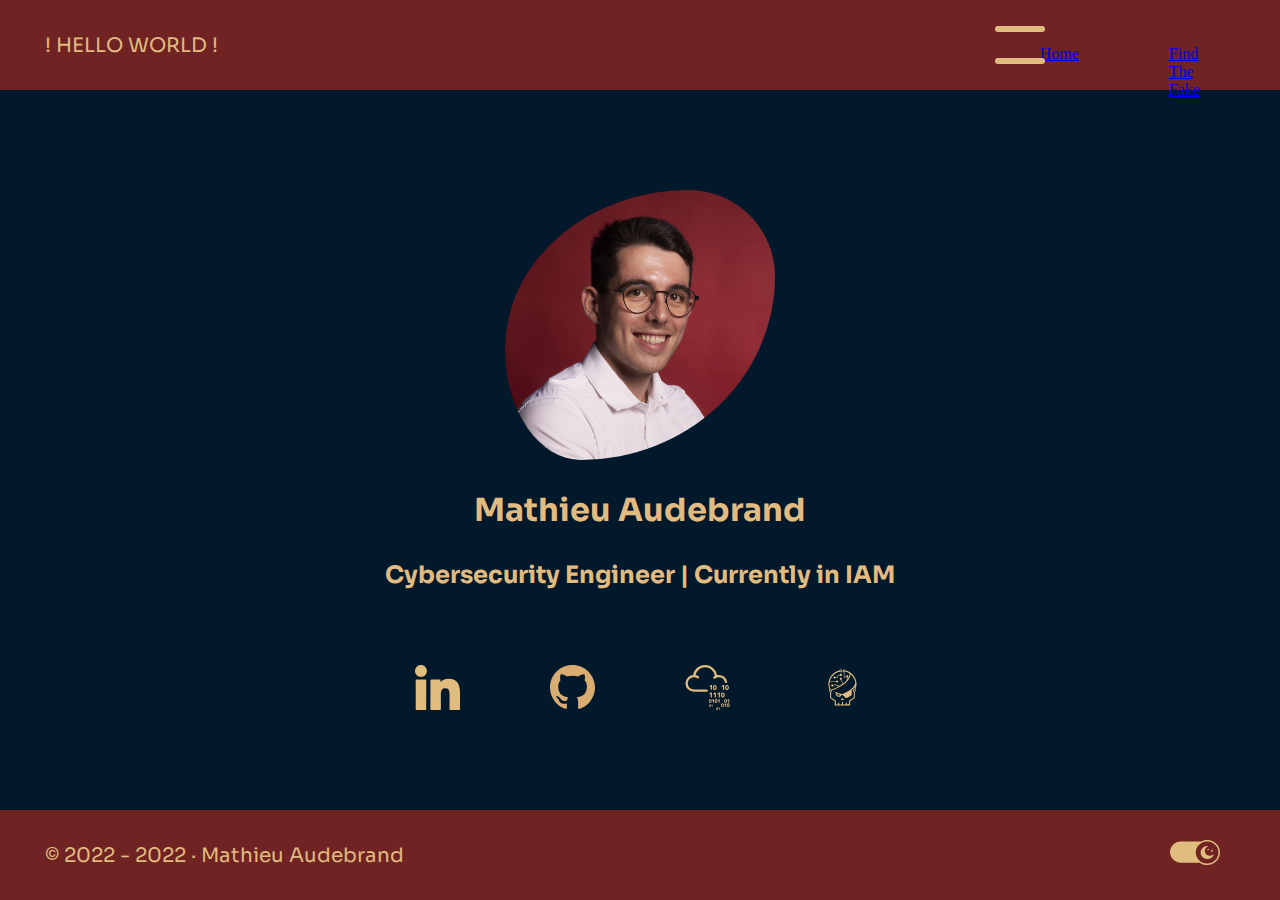
<file: index.html>
<!DOCTYPE html>
<html lang="en" data-theme="light">
<head>
    <meta charset="UTF-8">
    <meta http-equiv="X-UA-Compatible" content="IE=edge">
    <meta name="viewport" content="width=device-width, initial-scale=1.0">
    <title>Mathieu Audebrand</title>
    <link rel="stylesheet" href="/CSS/styles.css">
</head>
<body>
    <main>
        <nav>
            <section class="secondary container">
                <p class="text">! HELLO WORLD !</p>
                <div class="menu-btn">
                    <div class="menu-btn__burger"></div>
                    <ul class="nav-menu">
                        <li class="nav-item"><a href="#">Home</a></li>
                        <li class="nav-item"><a href="HTML/finder.html">Find The Fake</a></li>
                        <li class="nav-item"><a href="HTML/valentine.html">Would You Be My Valentine</a></li>
                    </ul>
                </div>
            </section>
        </nav>
        <div class="div_container">
            <section class="main container">

                <div class="avatar">
                    <img src="/PROPS/IMGS/avatar.jpg" alt="Avatar">
                </div>
                <h1 class="text">Mathieu Audebrand</h1>
                <h2 class="text">Cybersecurity Engineer | Currently in IAM</h2>
                <ul>
                    <li><a href="https://linkedin.com/in/mathieu-audebrand" target="_blank"> <img class="svg-filter" src="/PROPS/IMGS/logo/linkedin.svg" alt="LinkedIn"></img></a></li>
                    <li><a href="https://github.com/mat079" target="_blank"> <img class="svg-filter" src="/PROPS/IMGS/logo/github.svg" alt="GitHub"></img></a></li>
                    <li><a href="https://tryhackme.com/p/cactuspiquant" target="_blank"> <img class="svg-filter" src="/PROPS/IMGS/logo/THM.svg" alt="TryHackMe"></img></a></li>
                    <li><a href="https://www.root-me.org/mathieua" target="_blank"> <img class="svg-filter" src="/PROPS/IMGS/logo/rootme.svg" alt="RootMe"></img></a></li>
                </ul>
            </section>
        </div>
        <footer >
            <section class="secondary text container">
                <p class="text">© 2022 - 2022 · Mathieu Audebrand</p>
                <div class="toggler-container">
                    <div class="toggler-container__toggle">
                        <input class="svg-filter" type="image" src="/PROPS/dark-mode-toggle-icon.svg" alt="darkMode" id="switch"/>
                    </div>

                </div>

            </section>
        </footer>
    </main>
    <script src="/JS/script.js"></script>
<!-- TODO : Currently working on IAM
            Resize avatar image (taille fixe en px)
-->
</body>
</html>
</file>
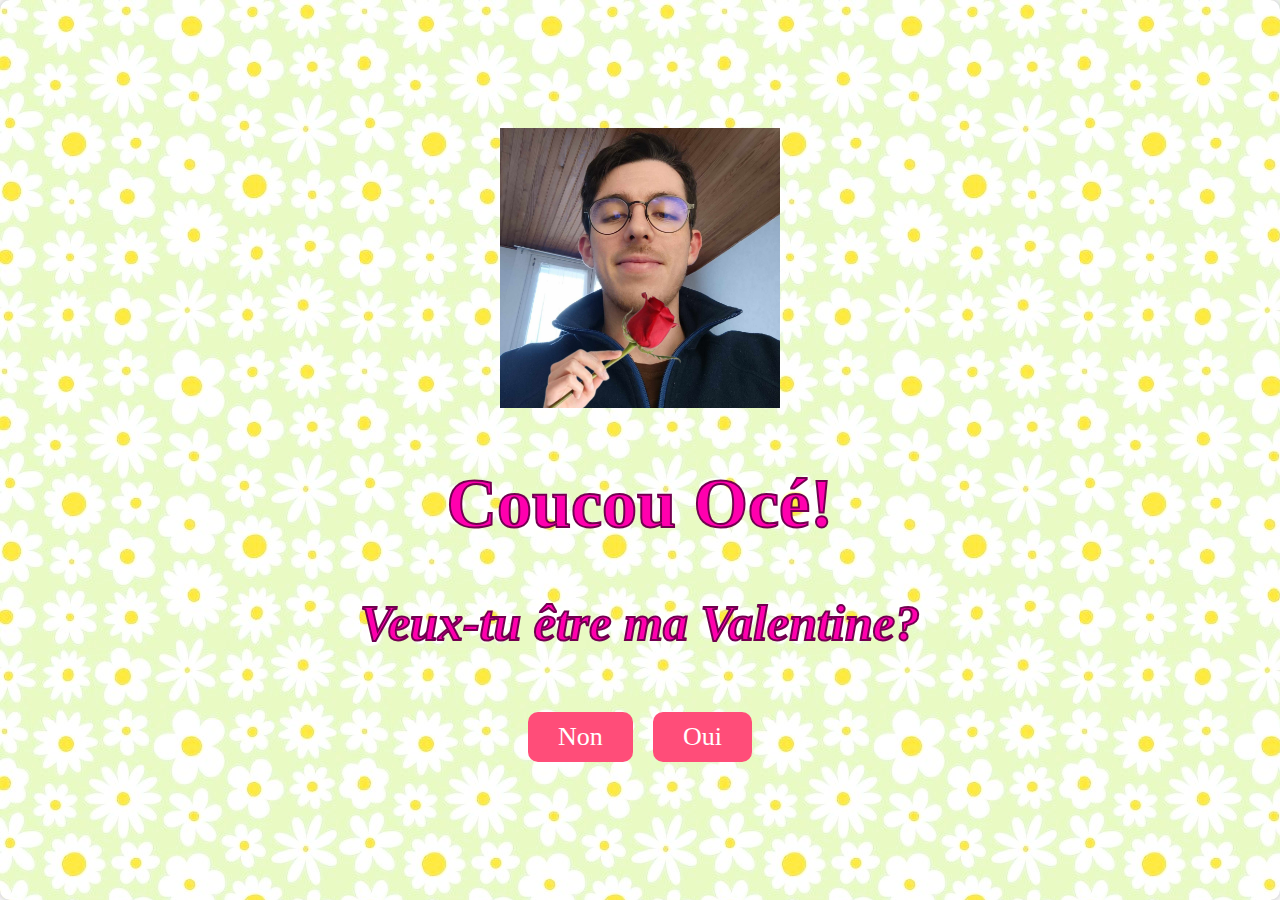
<file: HTML/valentine.html>
<!DOCTYPE html>
<html lang="en">

<head>
    <meta charset="UTF-8">
    <meta name="viewport" content="width=device-width, initial-scale=1.0">
    <link rel="stylesheet" href="../CSS/styles_valentine.css">
    <title>Valentine's Proposal</title>
</head>

<body>
    <div class="container">
        <div class="Mainprompt">
            <img class="image" src="../PROPS/IMGS/images_valentines/flower.png"></img>
            <h1 class="hh" id="name">Coucou Océ!</h1>
            <p class="pp" id="question">Veux-tu être ma Valentine?</p>
            <div class="buttons">
                <button id="no-button" onclick="showMessage('Non')">Non</button>
                <button onclick="showMessage('Oui')" id="yesButton">Oui</button>
            </div>
            <div class="hidden-message" id="no-message">
                <p>Bien essayé, mais tu ne peux pas t'échapper si facilement!</p>
            </div>
            <div class="hidden-message" id="yes-message">
                <p>OUI! On se voit le 14, nounette.</p>
            </div>
        </div>
    </div>
    <script src="../JS/script_valentine.js"></script>
</body>

</html>
</file>
<file: CSS/styles.css>
html {
    --main-bg-color:#02182B;
    --second-bg-color:#702323;
    --text-color:#E1BB80;
}

html[data-theme='dark'] {
    --main-bg-color:#38393b;
    --second-bg-color:#151212;
    --text-color:#ffffff;
}

html[data-theme='dark'] .avatar{
    filter: grayscale(100%);
}

html[data-theme='dark'] .svg-filter{
    filter: invert(100%) sepia(100%) saturate(2%) hue-rotate(178deg) brightness(105%) contrast(101%);
}


@font-face {
    font-family: 'mainFont';
    src: url(/PROPS/Sora/Sora-VariableFont_wght.ttf);
}

*{
    box-sizing: border-box;
    margin: 0;
    padding: 0;
    
}
body {
  overflow: hidden; /* Hide scrollbars */
}

.body{
    height: 100vh;
    margin: 5vh 5vh;

}


nav, footer{
    height: 10vh;
    background-color: var(--second-bg-color);
}

    

.menu-btn{
    position: relative;
    display: flex;
    justify-content: center;
    align-items: center;
    width: 80px;
    height: 80px;
    cursor: pointer;
    transition: all .5 ease-in-out;
    /*border: 3px solid #fff;*/
}


.menu-btn__burger{
    width: 50px;
    height: 6px;
    background: var(--text-color);
    border-radius: 5px;
 
    transition: all .5s ease-in-out;
}


.menu-btn__burger::before, 
.menu-btn__burger::after{
    content: '';
    position: absolute;
    width: 50px;
    height: 6px;
    background: var(--text-color);
    border-radius: 5px;
    transition: all .5s ease-in-out;
}

.menu-btn__burger::before{
    transform:  translateY(-16px);
}

.menu-btn__burger::after{
    transform:  translateY(16px);
}

img {
    width:100%;
    height:100%;
    display:block;
}


.main{
    display: flex;
    flex-direction: column;
    justify-content: center;
    align-items: center;
    height: 80vh;
    background-color:var(--main-bg-color);
    

}

.main > *:not(:last-child) {
    margin-bottom: 30px; 
    
} 

.secondary {
    display: flex;
    flex-direction: raw;
    justify-content: space-between;
    height: 100%;
    align-items: center;
    margin: 0vh 5vh;
}
.avatar{
    height: 30vh;
}

.avatar img{
    
border-radius: 68% 32% 72% 28% / 59% 32% 68% 41% ;  
}

.text{
    border-radius: 47% 53% 53% 47% / 59% 59% 41% 41%;
    text-align: center;
    color: var(--text-color);
    font-family: "mainFont",sans-serif;
    
}

ul{
    display: flex;
    flex-direction: raw;
    justify-content: space-between;
    margin-top: 5vh;
}

li{
    display:block;
    margin:0 5vh ;
    height: 5vh;
}

h2 text{
    margin: 0vh 10vh; 
}

p{
    font-size: 20px;
}

.svg-filter{
    filter:invert(77%) sepia(46%) saturate(329%) hue-rotate(355deg) brightness(93%) contrast(89%);
}

.toggler-container{
    position: relative;
    display: flex;
    justify-content: center;
    align-items: center;
    width: 80px;
    height: 80px;
    cursor: pointer;
}

.toggler-container__toggle{
    width: 50px;

}


/* ANIMATION */

.menu-btn.open .menu-btn__burger{
    transform: translateX(-50px);
    background: transparent;
    box-shadow: none;
}

.menu-btn.open .menu-btn__burger::before{
    transform: rotate(45deg) translate(35px,-35px);
}

.menu-btn.open .menu-btn__burger::after{
    transform: rotate(-45deg) translate(35px,35px);
}

html.transition,
html.transition *,
html.transition *:before,
html.transition *:after {
    transition: all 750ms !important;
    transition-delay: 0 !important;
}

/* RESPONSIVE */
@media (max-width: 560px) {
    body{  
        display:block;
        overflow: scroll;
    }


    ul{
        display:block;
        flex-direction: column;
        margin-top: 0;
    }

    .div_container, .main{
        height:80vh;
    }

    img {
        width:auto;
        height:100%;
        display:block;
        margin-left: auto;
        margin-right: auto;
    }
    
   .main{
        display: block;
    }
    li{
        margin: 10px 0px;
    }


}
</file>
<file: CSS/styles_valentine.css>
body {
    font-family: 'Lobster', cursive; /* Change to a romantic cursive font */
    background-color: #ffdde1;
    display: flex;
    align-items: center;
    justify-content: space-evenly;
    height: 100vh;
    margin: 0;
    background: url('../PROPS/IMGS/images_valentines/image.jpg') repeat;
    font-size: 35px;
    color: rgb(255, 0, 174);
}
.hh{
    -webkit-text-stroke: 2px #71004f;
    font-weight:900;

}
.pp{
    -webkit-text-stroke: 2px #71004f;

    font-size: 50px;
    font-style: oblique;
    font-weight: 800;
}

body

.container {
    width: 100%;
    height: 100%;
    display: flex;
    justify-content: center;
    align-items: center;
    text-align: center;
    background-color: transparent;
    border-radius: 10px;
    box-shadow: 0 0 10px rgba(0, 0, 0, 0.3);
}

.image{
    height: 280px;
    
}

.buttons button {
    background-color: #ff4d79;
    color: #fff;
    padding: 10px 30px;
    border: none;
    border-radius: 10px;
    margin: 10px;
    font-size: 26px;
    cursor: pointer;
    position: relative;
    font-family: 'Lobster', cursive; /* Change to a romantic cursive font */

}

.buttons button:hover {
    background-color: #7c1f37;

}

.buttons{
    display: flex;
    justify-content: center;
    flex-direction: row;
}

#no-button{
    
}

.hidden-message {
    display: none;
    margin-top: 20px;
}

.move {
    animation: moveNoMessage 0.5s linear;
}

@keyframes moveNoMessage {
    0% { transform: translate(0, 0); }
    25% { transform: translate(30px, 30px); }
    50% { transform: translate(-20px, -20px); }
    75% { transform: translate(10px, 10px); }
    100% { transform: translate(0, 0); }
}
</file>
